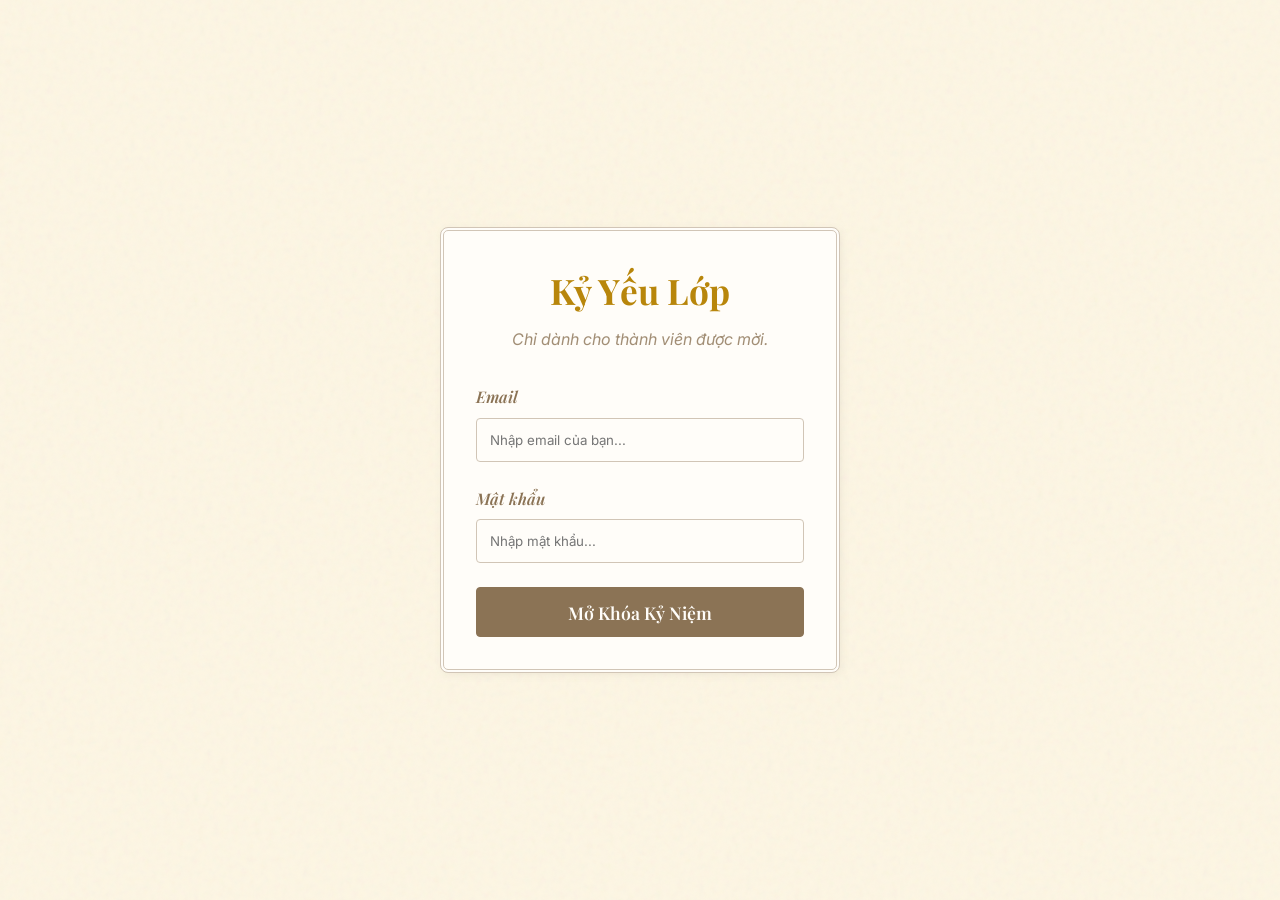
<file: index.html>
<!DOCTYPE html>
<html lang="vi">
<head>
    <meta charset="UTF-8">
    <meta name="viewport" content="width=device-width, initial-scale=1.0">
    <title>Trang Chủ - Kỷ Yếu Lớp</title>
    <!-- Google Fonts -->
    <link href="https://fonts.googleapis.com/css2?family=Inter:wght@400;500;600&family=Playfair+Display:ital,wght@0,400;0,600;0,700;1,400&display=swap" rel="stylesheet">
    <link rel="stylesheet" href="styles.css">
    <style>
        .hero {
            position: relative;
            text-align: center;
            color: white;
            margin-bottom: 3rem;
            border-radius: 8px;
            overflow: hidden;
            box-shadow: 0 10px 30px rgba(0,0,0,0.1);
        }
        .hero img {
            width: 100%;
            height: 400px;
            object-fit: cover;
            filter: contrast(1.1) brightness(0.8) sepia(0.2);
            display: block;
        }
        .hero-text {
            position: absolute;
            top: 50%;
            left: 50%;
            transform: translate(-50%, -50%);
            width: 90%;
        }
        .hero-text h1 {
            color: #FFFDF9;
            font-size: 3.5rem;
            text-shadow: 2px 2px 8px rgba(0,0,0,0.5);
            margin-bottom: 0.5rem;
        }
        .hero-text p {
            font-size: 1.2rem;
            font-style: italic;
            text-shadow: 1px 1px 4px rgba(0,0,0,0.5);
        }

        .stats-container {
            display: flex;
            justify-content: space-around;
            flex-wrap: wrap;
            gap: 1rem;
            margin-bottom: 4rem;
        }
        .stat-card {
            text-align: center;
            padding: 20px;
            min-width: 150px;
        }
        .stat-card h2 {
            color: var(--c-accent);
            font-size: 2.5rem;
            margin-bottom: 0;
        }
        
        .section-title {
            text-align: center;
            font-style: italic;
            position: relative;
            margin-bottom: 2rem;
            color: var(--c-text);
        }
        .section-title::after {
            content: "";
            display: block;
            width: 60px;
            height: 3px;
            background-color: var(--c-accent);
            margin: 10px auto;
        }
    </style>
</head>
<body>
    <div class="page-wrapper animate-fade-in">
        <!-- Header will be dynamically inserted here -->

        <!-- Hero Section -->
        <main style="flex: 1;">
            <div class="hero yearbook-border" style="padding: 0;">
                <img src="assets/hero.png" alt="Class Cover">
                <div class="hero-text">
                    <h1 id="classNameHero">Lớp 12A1</h1>
                    <p id="classSloganHero">Niên khóa 2021 - 2024</p>
                </div>
            </div>

            <!-- Stats Section -->
            <div class="stats-container yearbook-border">
                <div class="stat-card">
                    <h2>42</h2>
                    <p>Thành viên</p>
                </div>
                <div class="stat-card">
                    <h2>156</h2>
                    <p>Bức ảnh</p>
                </div>
                <div class="stat-card">
                    <h2>89</h2>
                    <p>Lời nhắn</p>
                </div>
            </div>

            <!-- Random Memory & Navigation Links -->
            <div style="display: grid; grid-template-columns: repeat(auto-fit, minmax(300px, 1fr)); gap: 2rem; margin-bottom: 4rem;">
                
                <!-- Random Memory -->
                <div>
                    <h3 class="section-title">Kỷ Niệm Ngẫu Nhiên</h3>
                    <div id="random-memory-container">
                        <!-- Content inserted via script.js -->
                    </div>
                </div>

                <!-- Features Navigation -->
                <div>
                    <h3 class="section-title">Khám Phá Kỷ Yếu</h3>
                    <div style="display: grid; grid-template-columns: 1fr 1fr; gap: 1rem;">
                        <a href="timeline.html" class="yearbook-border nav-card" style="display: block; text-decoration: none;">
                            <h3>📅 Timeline</h3>
                        </a>
                        <a href="gallery.html" class="yearbook-border nav-card" style="display: block; text-decoration: none;">
                            <h3>🖼️ Gallery</h3>
                        </a>
                        <a href="guestbook.html" class="yearbook-border nav-card" style="display: block; text-decoration: none;">
                            <h3>📝 Lưu Bút</h3>
                        </a>
                    </div>
                </div>

            </div>
        </main>
        
        <!-- Footer will be dynamically inserted here -->
    </div>

    <!-- Script chung -->
    <script src="script.js"></script>
    <script>
        // Update hero dynamic text if needed
        document.getElementById('classNameHero').innerText = CLASS_INFO.name;
        document.getElementById('classSloganHero').innerText = CLASS_INFO.year;
    </script>
</body>
</html>
</file>
<file: styles.css>
/* Thiết lập biến CSS cho Design System */
:root {
  --c-bg: #FDF6E3;      /* Kem nền */
  --c-text: #8B7355;    /* Nâu tối - chữ cơ bản */
  --c-accent: #B8860B;  /* Vàng đậm - nhấn nhá, hover */
  --c-surface: #FFFDF9; /* Nền card sáng hơn xíu */
  --c-border: #D1C5B6;  /* Màu viền nhat nhẹ */
  
  --f-heading: 'Playfair Display', serif;
  --f-body: 'Inter', sans-serif;
}

* {
  box-sizing: border-box;
  margin: 0;
  padding: 0;
}

body {
  font-family: var(--f-body);
  background-color: var(--c-bg);
  color: var(--c-text);
  line-height: 1.6;
  position: relative;
  min-height: 100vh;
  /* Hiệu ứng Noise nền giấy cũ */
  background-image: 
    url("data:image/svg+xml,%3Csvg viewBox='0 0 200 200' xmlns='http://www.w3.org/2000/svg'%3E%3Cfilter id='noiseFilter'%3E%3CfeTurbulence type='fractalNoise' baseFrequency='0.65' numOctaves='3' stitchTiles='stitch'/%3E%3C/filter%3E%3Crect width='100%25' height='100%25' filter='url(%23noiseFilter)' opacity='0.05'/%3E%3C/svg%3E");
}

/* Typography */
h1, h2, h3, h4, h5, h6 {
  font-family: var(--f-heading);
  font-weight: 700;
  color: var(--c-text);
  margin-bottom: 1rem;
}

h1 { font-size: 2.5rem; }
h2 { font-size: 2rem; }
h3 { font-size: 1.5rem; }

a {
  color: var(--c-text);
  text-decoration: none;
  transition: color 0.3s ease;
}

a:hover {
  color: var(--c-accent);
}

/* Page Layout */
.page-wrapper {
  max-width: 1200px;
  margin: 0 auto;
  padding: 0 20px;
  min-height: 100vh;
  display: flex;
  flex-direction: column;
}

/* Header */
.site-header {
  padding: 1.5rem 0;
  display: flex;
  justify-content: space-between;
  align-items: center;
  border-bottom: 2px solid var(--c-border);
  margin-bottom: 2rem;
  position: sticky;
  top: 0;
  background-color: rgba(253, 246, 227, 0.95);
  z-index: 100;
  backdrop-filter: blur(5px);
}

.logo h1 {
  margin: 0;
  font-size: 1.8rem;
  letter-spacing: 1px;
}

.site-nav ul {
  display: flex;
  list-style: none;
  gap: 2rem;
}

.site-nav a {
  font-weight: 500;
  font-size: 1.1rem;
  font-family: var(--f-heading);
}

.site-nav a.active {
  color: var(--c-accent);
  border-bottom: 1px solid var(--c-accent);
}

/* Button & Form */
.btn {
  display: inline-block;
  padding: 0.8rem 1.5rem;
  font-family: var(--f-heading);
  font-weight: 600;
  font-size: 1.1rem;
  color: var(--c-surface);
  background-color: var(--c-text);
  border: 1px solid var(--c-text);
  border-radius: 4px;
  cursor: pointer;
  transition: all 0.3s ease;
  text-align: center;
}

.btn:hover {
  background-color: var(--c-accent);
  border-color: var(--c-accent);
  box-shadow: 0 4px 10px rgba(184, 134, 11, 0.3);
  transform: translateY(-2px);
}

.form-group {
  margin-bottom: 1.5rem;
  text-align: left;
}

.form-group label {
  display: block;
  margin-bottom: 0.5rem;
  font-family: var(--f-heading);
  font-style: italic;
  font-weight: 600;
}

.form-group input, .form-group textarea {
  width: 100%;
  padding: 0.8rem;
  border: 1px solid var(--c-border);
  background-color: var(--c-surface);
  color: var(--c-text);
  border-radius: 4px;
  font-family: var(--f-body);
  transition: border-color 0.3s;
}

.form-group input:focus, .form-group textarea:focus {
  outline: none;
  border-color: var(--c-accent);
  box-shadow: 0 0 0 2px rgba(184, 134, 11, 0.2);
}

/* Footer */
.site-footer {
  margin-top: auto;
  text-align: center;
  padding: 2rem 0;
  border-top: 1px dashed var(--c-border);
  font-size: 0.9rem;
  opacity: 0.8;
}

/* Utilities: Custom Yearbook Styles */
.yearbook-border {
  border: 4px double var(--c-border);
  padding: 15px;
  background-color: var(--c-surface);
  border-radius: 8px;
  box-shadow: 2px 2px 10px rgba(0, 0, 0, 0.05);
}

/* Component: Cards */
.card-grid {
  display: grid;
  grid-template-columns: repeat(auto-fit, minmax(250px, 1fr));
  gap: 2rem;
  margin-top: 2rem;
}

.nav-card {
  text-align: center;
  padding: 2rem;
  transition: all 0.3s ease;
  position: relative;
  overflow: hidden;
}

.nav-card:hover {
  transform: translateY(-5px);
  border-color: var(--c-accent);
  box-shadow: 0 10px 20px rgba(139, 115, 85, 0.1);
}

.nav-card h3 {
  margin-top: 1rem;
  color: var(--c-text);
}

/* Animations */
@keyframes fadeIn {
  from { opacity: 0; transform: translateY(10px); }
  to { opacity: 1; transform: translateY(0); }
}

.animate-fade-in {
  animation: fadeIn 0.8s ease forwards;
}
</file>
